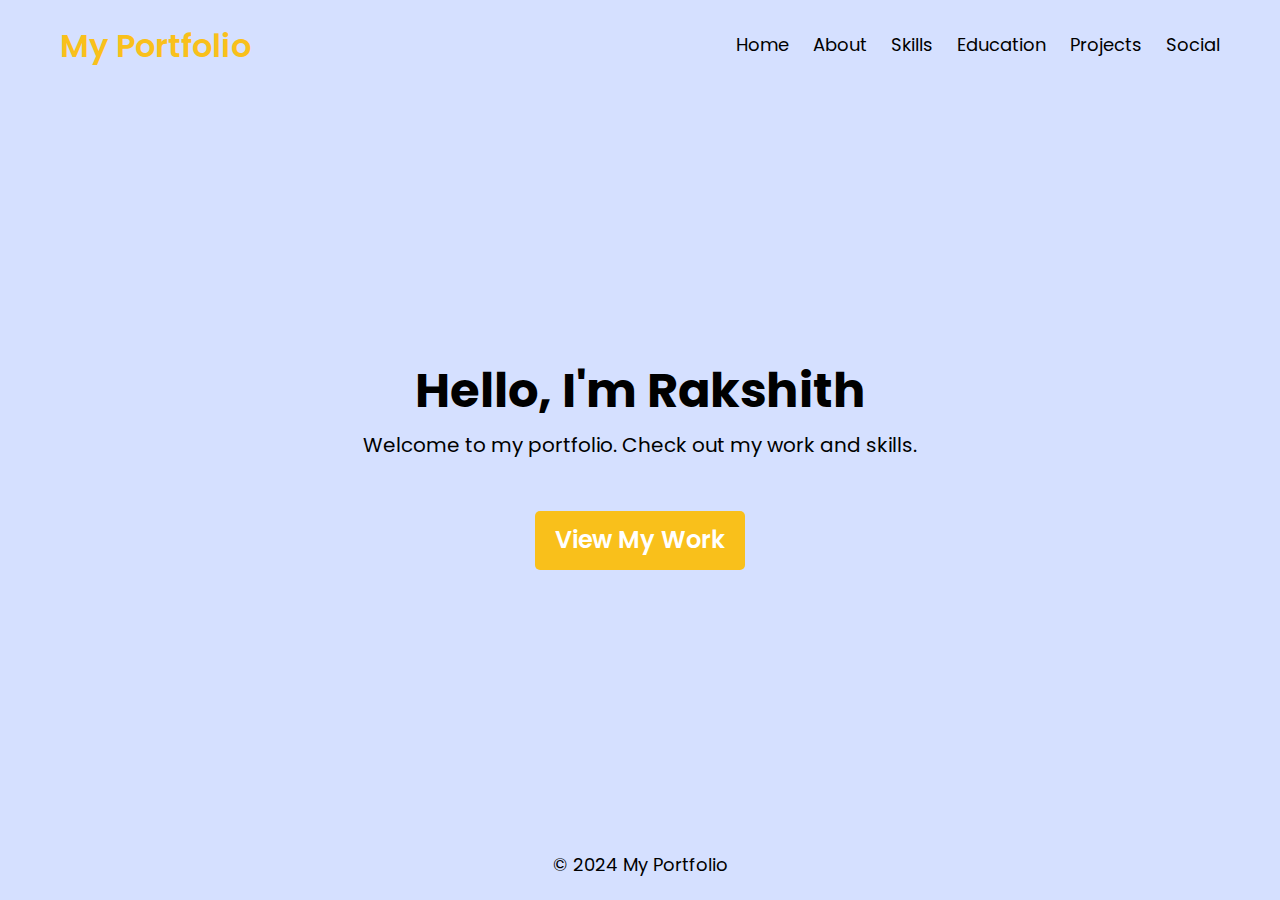
<file: index.html>
<!DOCTYPE html>
<html lang="en">

<head>
    <meta charset="UTF-8">
    <meta name="viewport" content="width=device-width, initial-scale=1.0">
    <title>My Modern Portfolio</title>
    <link href="https://fonts.googleapis.com/css2?family=Poppins:wght@400;600&display=swap" rel="stylesheet">
    <link rel="stylesheet" href="style.css">
</head>

<body>
    <header>
        <nav>
            <h1>My Portfolio</h1>
            <ul>
                <li><a href="index.html">Home</a></li>
                <li><a href="about.html">About</a></li>
                <li><a href="skills.html">Skills</a></li>
                <li><a href="education.html">Education</a></li>
                <li><a href="projects.html">Projects</a></li>
                <li><a href="social.html">Social</a></li>
            </ul>
        </nav>
    </header>

    <section id="home">
        <div class="hero-content">
            <h1 class="animated-text">Hello, I'm Rakshith</h1>
            <p class="animated-text">Welcome to my portfolio. Check out my work and skills.</p>
            <a href="projects.html" class="btn">View My Work</a>
        </div>
    </section>

    <!-- Other Sections will be included in separate HTML files like about.html, skills.html, etc. -->

    <footer>
        <p>&copy; 2024 My Portfolio</p>
       
    </footer>
</body>

</html>
</file>
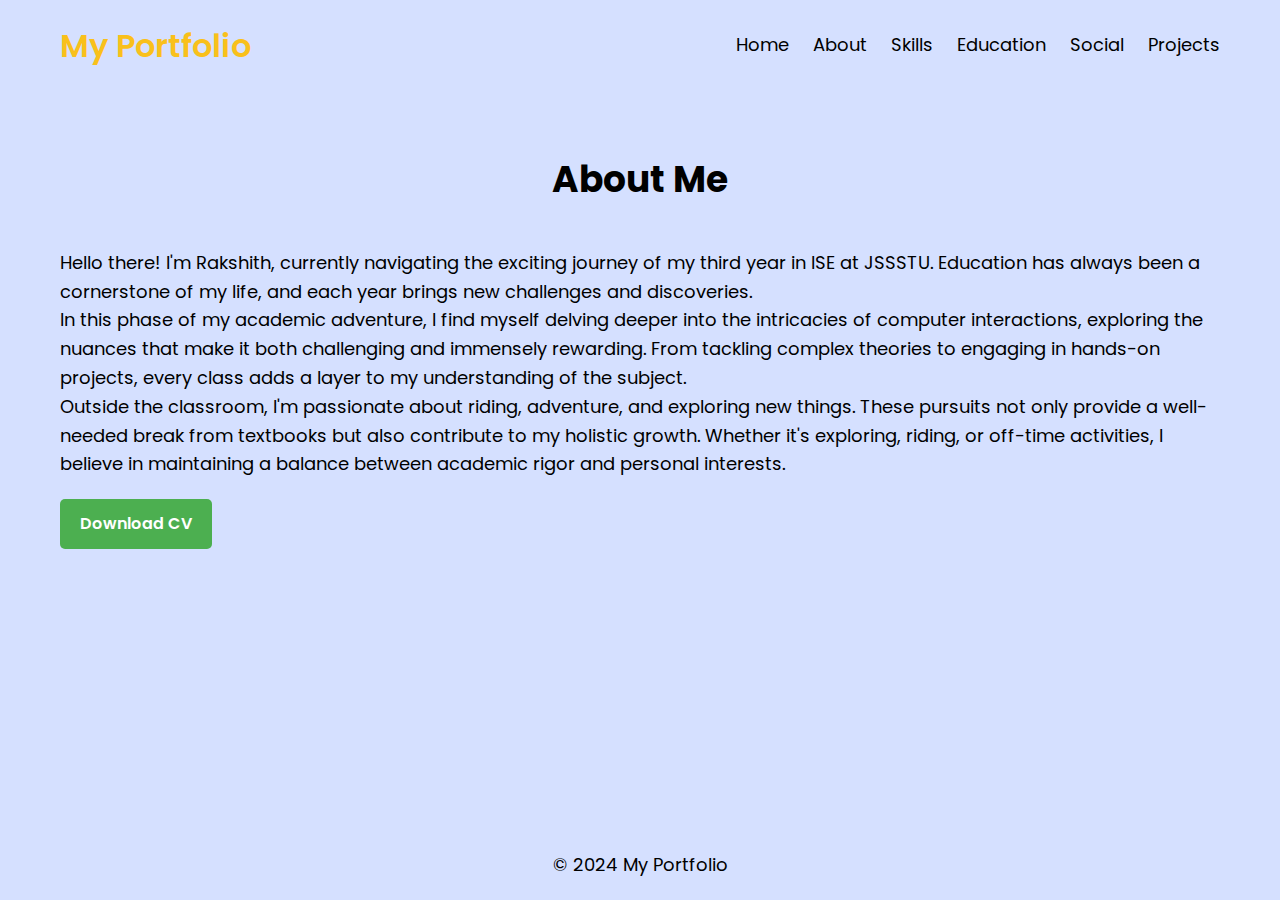
<file: about.html>
<!DOCTYPE html>
<html lang="en">

<head>
    <meta charset="UTF-8">
    <meta name="viewport" content="width=device-width, initial-scale=1.0">
    <title>About - My Portfolio</title>
    <link href="https://fonts.googleapis.com/css2?family=Poppins:wght@400;600&display=swap" rel="stylesheet">
    <link rel="stylesheet" href="style.css">
</head>

<body>
    <header>
        <nav>
            <h1>My Portfolio</h1>
            <ul>
                <li><a href="index.html">Home</a></li>
                <li><a href="about.html">About</a></li>
                <li><a href="skills.html">Skills</a></li>
                <li><a href="education.html">Education</a></li>
                <li><a href="social.html">Social</a></li>
                <li><a href="projects.html">Projects</a></li>
            </ul>
        </nav>
    </header>

    <section id="about" class="container">
        <h2>About Me</h2>
        <p>Hello there! I'm Rakshith, currently navigating the exciting journey of my third year in ISE at JSSSTU.
            Education has always been a cornerstone of my life, and each year brings new challenges and discoveries.</p>
        <p>In this phase of my academic adventure, I find myself delving deeper into the intricacies of computer
            interactions, exploring the nuances that make it both challenging and immensely rewarding. From tackling
            complex theories to engaging in hands-on projects, every class adds a layer to my understanding of the
            subject.</p>
        <p>Outside the classroom, I'm passionate about riding, adventure, and exploring new things. These pursuits not
            only provide a well-needed break from textbooks but also contribute to my holistic growth. Whether it's
            exploring, riding, or off-time activities, I believe in maintaining a balance between academic rigor and
            personal interests.</p>
        <a href="resume rakshith.docx" class="btn cv-btn" download>Download CV</a>
    </section>

    <footer>
        <p>&copy; 2024 My Portfolio</p>
    </footer>

</body>

</html>
</file>
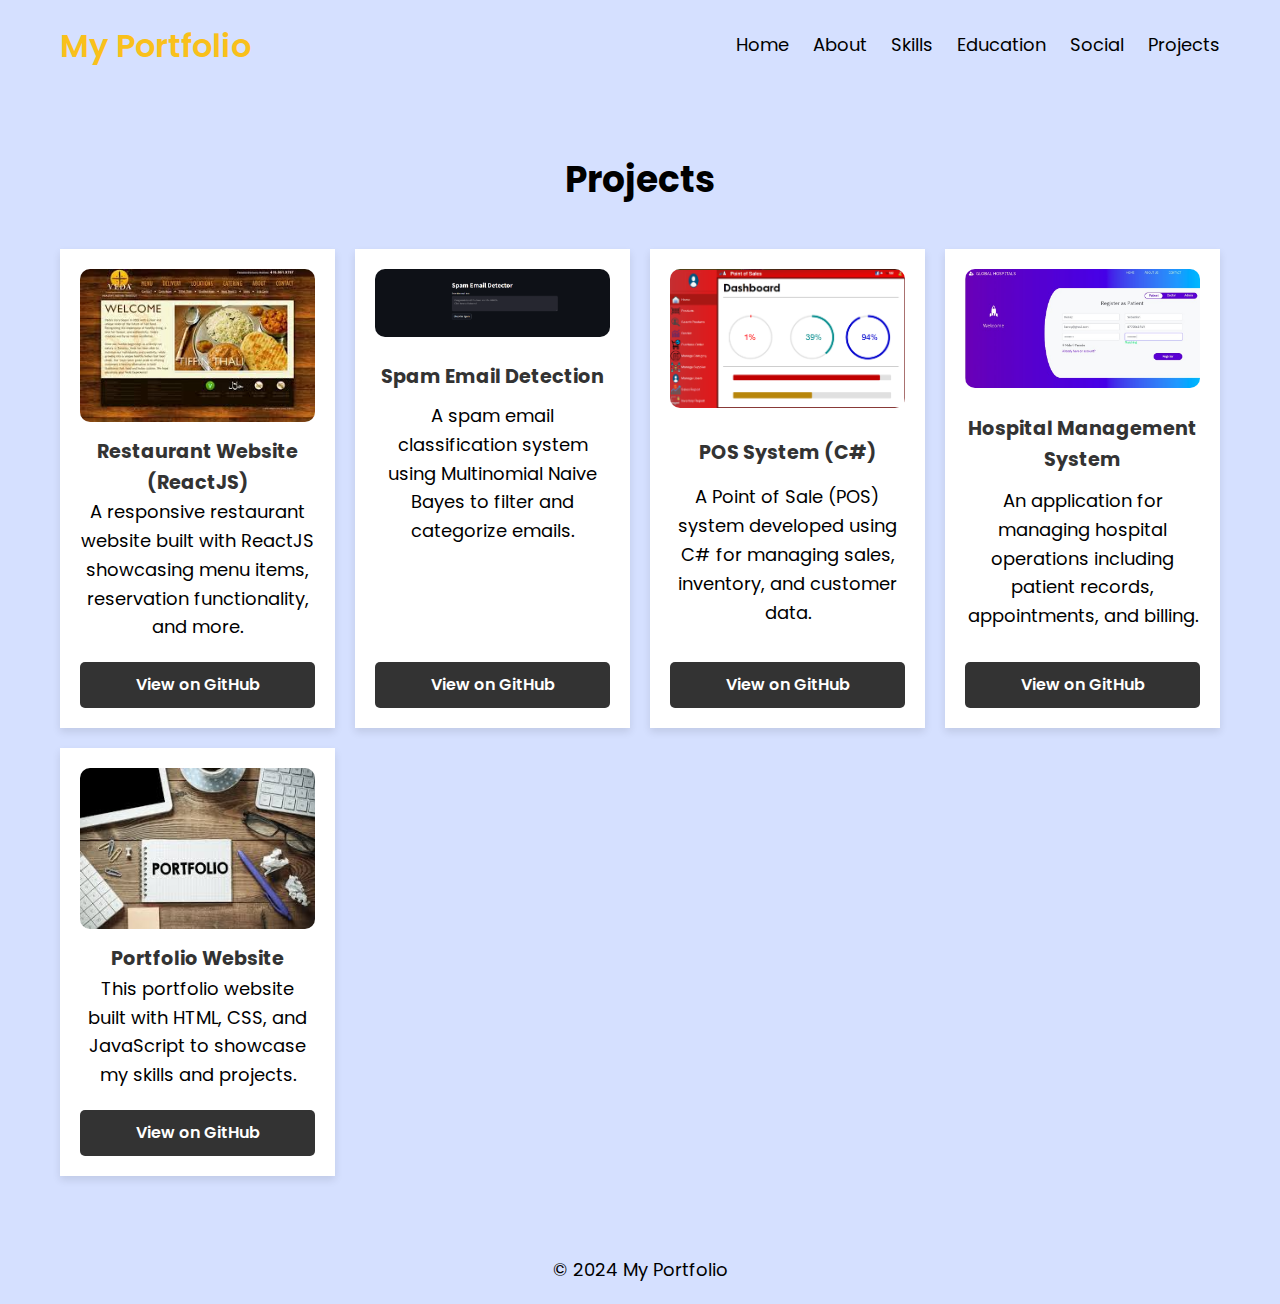
<file: projects.html>
<!DOCTYPE html>
<html lang="en">

<head>
    <meta charset="UTF-8">
    <meta name="viewport" content="width=device-width, initial-scale=1.0">
    <title>Projects - My Portfolio</title>
    <link href="https://fonts.googleapis.com/css2?family=Poppins:wght@400;600&display=swap" rel="stylesheet">
    <link rel="stylesheet" href="style.css">
</head>

<body>
    <header>
        <nav>
            <h1>My Portfolio</h1>
            <ul>
                <li><a href="index.html">Home</a></li>
                <li><a href="about.html">About</a></li>
                <li><a href="skills.html">Skills</a></li>
                <li><a href="education.html">Education</a></li>
                <li><a href="social.html">Social</a></li>
                <li><a href="projects.html">Projects</a></li>
            </ul>
        </nav>
    </header>

    <section id="projects" class="container">
        <h2>Projects</h2>
        <div class="grid">
            <div class="card">
                <img src="h7.jpg" alt="Restaurant Website">
                <h3>Restaurant Website (ReactJS)</h3>
                <p>A responsive restaurant website built with ReactJS showcasing menu items, reservation functionality,
                    and more.</p>
                <a href="https://github.com/Ahrakshith/Restuarantwebpage.github.io" class="btn github-btn">View on
                    GitHub</a>
            </div>
            <div class="card">
                <img src="h10.png" alt="Spam Email Detection">
                <h3>Spam Email Detection</h3>
                <p>A spam email classification system using Multinomial Naive Bayes to filter and categorize emails.</p>
                <br>
                <br>
                <br>
                <a href="https://github.com/Ahrakshith/spam-email-classification" class="btn github-btn">View on
                    GitHub</a>
            </div>
            <div class="card">
                <img src="h9.png" alt="POS System">
                <h3>POS System (C#)</h3>
                <p>A Point of Sale (POS) system developed using C# for managing sales, inventory, and customer data.</p>
                <a href="https://github.com/Ahrakshith/c-pos-" class="btn github-btn">View on GitHub</a>
            </div>
            <div class="card">
                <img src="H8.png" alt="Hospital Management System">
                <h3>Hospital Management System</h3>
                <p>An application for managing hospital operations including patient records, appointments, and billing.
                </p>
                <a href="https://github.com/Ahrakshith/Dbms" class="btn github-btn">View on
                    GitHub</a>
            </div>
            <div class="card">
                <img src="h3.png" alt="Portfolio Website">
                <h3>Portfolio Website</h3>
                <p>This portfolio website built with HTML, CSS, and JavaScript to showcase my skills and projects.</p>

                <a href="https://github.com/Ahrakshith/protfolio.github.io" class="btn github-btn">View on GitHub</a>
            </div>
        </div>
    </section>

    <footer>
        <p>&copy; 2024 My Portfolio</p>
    </footer>

</body>

</html>
</file>
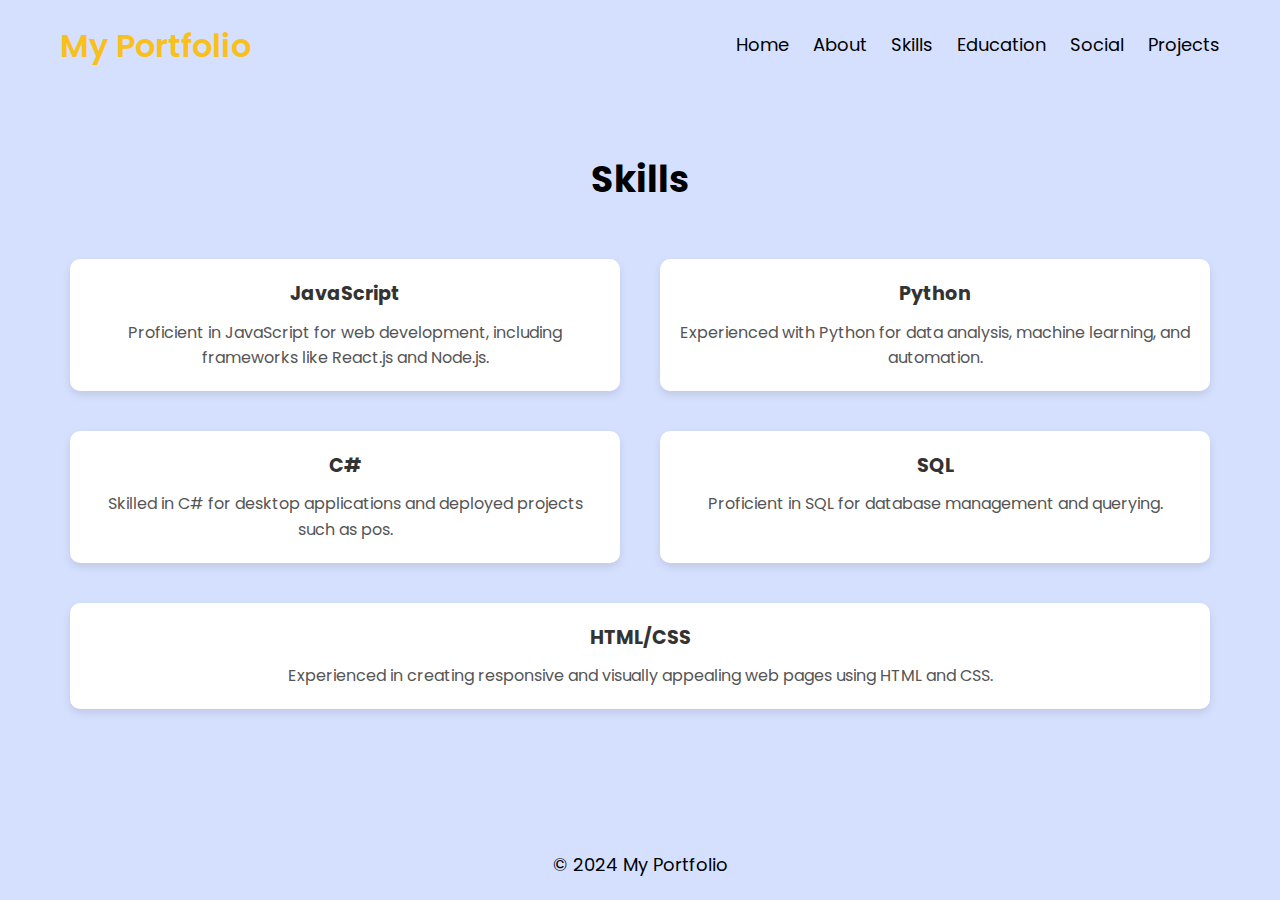
<file: skills.html>
<!DOCTYPE html>
<html lang="en">

<head>
    <meta charset="UTF-8">
    <meta name="viewport" content="width=device-width, initial-scale=1.0">
    <title>Skills - My Portfolio</title>
    <link href="https://fonts.googleapis.com/css2?family=Poppins:wght@400;600&display=swap" rel="stylesheet">
    <link rel="stylesheet" href="style.css">
</head>

<body>
    <header>
        <nav>
            <h1>My Portfolio</h1>
            <ul>
                <li><a href="index.html">Home</a></li>
                <li><a href="about.html">About</a></li>
                <li><a href="skills.html">Skills</a></li>
                <li><a href="education.html">Education</a></li>
                <li><a href="social.html">Social</a></li>
                <li><a href="projects.html">Projects</a></li>
            </ul>
        </nav>
    </header>

    <section id="skills" class="container">
        <h2>Skills</h2>
        <div class="skills-container">
            <div class="skill">
                <h3>JavaScript</h3>
                <p>Proficient in JavaScript for web development, including frameworks like React.js and Node.js.</p>
            </div>
            <div class="skill">
                <h3>Python</h3>
                <p>Experienced with Python for data analysis, machine learning, and automation.</p>
            </div>
            <div class="skill">
                <h3>C#</h3>
                <p>Skilled in C# for desktop applications and deployed projects such as pos.</p>
            </div>
            <div class="skill">
                <h3>SQL</h3>
                <p>Proficient in SQL for database management and querying.</p>
            </div>
            <div class="skill">
                <h3>HTML/CSS</h3>
                <p>Experienced in creating responsive and visually appealing web pages using HTML and CSS.</p>
            </div>
        </div>
    </section>

    <footer>
        <p>&copy; 2024 My Portfolio</p>
    </footer>

</body>

</html>
</file>
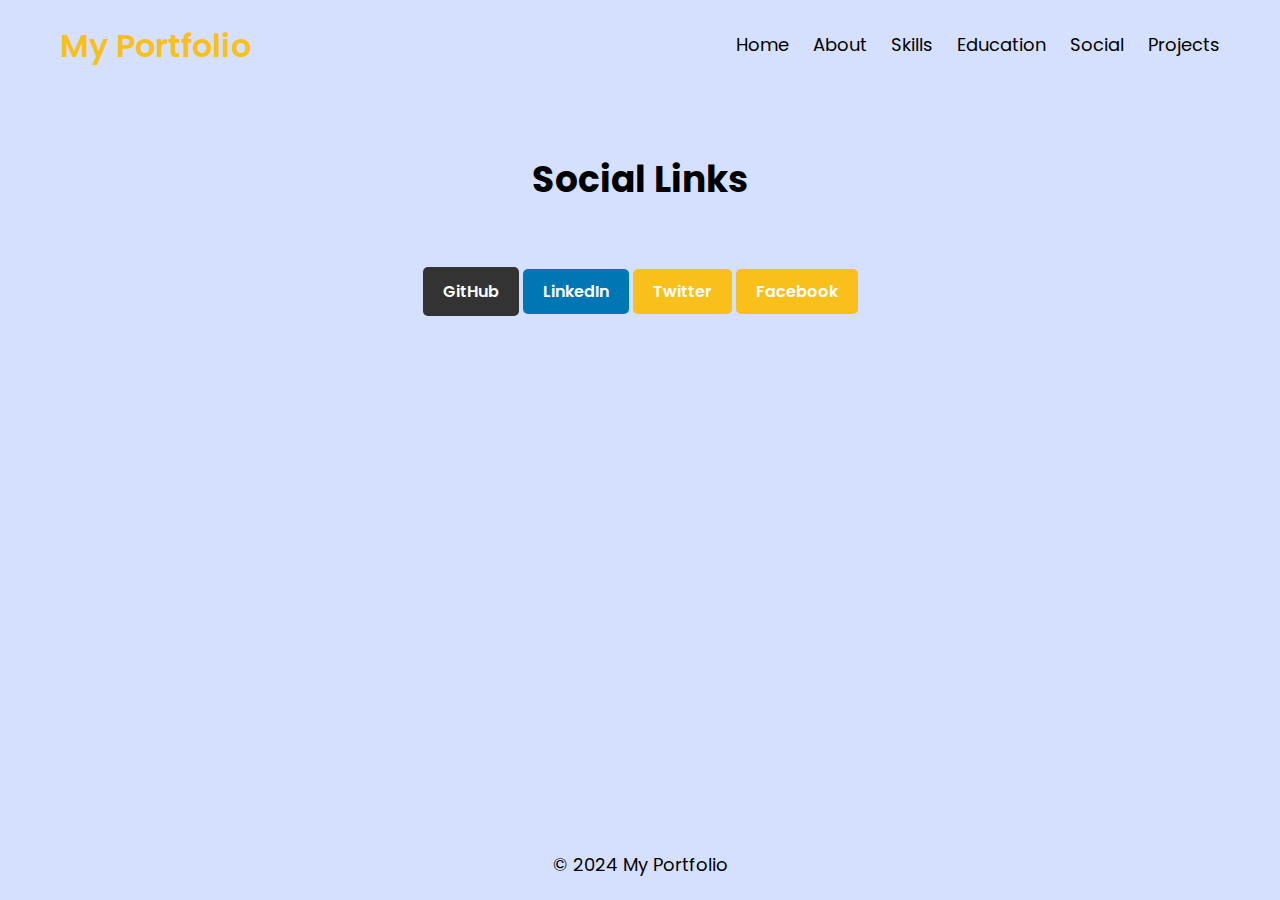
<file: social.html>
<!DOCTYPE html>
<html lang="en">

<head>
    <meta charset="UTF-8">
    <meta name="viewport" content="width=device-width, initial-scale=1.0">
    <title>Social - My Portfolio</title>
    <link href="https://fonts.googleapis.com/css2?family=Poppins:wght@400;600&display=swap" rel="stylesheet">
    <link rel="stylesheet" href="style.css">
</head>

<body>
    <header>
        <nav>
            <h1>My Portfolio</h1>
            <ul>
                <li><a href="index.html">Home</a></li>
                <li><a href="about.html">About</a></li>
                <li><a href="skills.html">Skills</a></li>
                <li><a href="education.html">Education</a></li>
                <li><a href="social.html">Social</a></li>
                <li><a href="projects.html">Projects</a></li>
            </ul>
        </nav>
    </header>

    <section id="social" class="container">
        <h2>Social Links</h2>
        <div class="links">
            <a href="https://github.com/Ahrakshith" target="_blank" class="social-github-btn">GitHub</a>
            <a href="https://linkedin.com/in/your-linkedin-username" target="_blank"
                class="btn linkedin-btn">LinkedIn</a>
            <a href="https://twitter.com/your-twitter-username" target="_blank" class="btn">Twitter</a>
            <a href="https://facebook.com/your-facebook-username" target="_blank" class="btn">Facebook</a>
        </div>
    </section>

    <footer>
        <p>&copy; 2024 My Portfolio</p>
    </footer>

</body>

</html>
</file>
<file: style.css>
* {

    margin: 0;
    padding: 0;
    box-sizing: border-box;
}

html,
body {
    height: 100%;
    display: flex;
    flex-direction: column;
}

body {
    display: flex;
    flex: 1;
    flex-direction: column;
    font-family: 'Poppins', sans-serif;
    line-height: 1.6;
    color: #333;
    background-color: #d5e0ff;
    /* White background */
}

/* Header Section */
header {
    background-color: #d5e0ff;
    /* Dark background color for header */
    padding: 20px 0;
}

nav h1 {
    color: #f9c01b;
    /* Header text color */
}

nav {
    display: flex;
    justify-content: space-between;
    align-items: center;
    max-width: 1200px;
    margin: 0 auto;
    padding: 0 20px;
}

nav h1 {
    color: #f9c01b;
    font-weight: 600;
    font-size: xx-large;
}

nav ul {
    list-style: none;
}

nav ul li {
    font-size: large;
    display: inline-block;
    margin-left: 20px;
}

nav ul li a {
    color: #000;
    text-decoration: none;
    font-weight: 400;
}

/* Section Padding */
section {
    padding: 60px 20px;
}

/* Container Setup */
.container {
    max-width: 1200px;
    margin: 0 auto;
    flex: 1;
}

/* Hero Section */
/* Hero Section */
#home {
    background-color:
        #d5e0ff;
    /* Vibrant color */
    height: 100vh;
    display: flex;
    justify-content: center;
    align-items: center;
    color: #000;
    font-size: x-large;
}

.hero-content h2,
.hero-content p {
    margin: 0;
    animation: fadeIn 2s ease-in-out;
}

.hero-content {
    text-align: center;
    /* Center the text */
}

.hero-content h2 {
    font-size: 48px;
    margin-bottom: 20px;
}

.hero-content p {
    font-size: 20px;
    margin-bottom: 30px;
}

/* Button Styling for CV Download */
.btn.cv-btn {
    background-color: #4CAF50;
    color: #fff;
    padding: 12px 20px;
    border-radius: 5px;
    text-decoration: none;
    font-weight: 600;
    transition: background-color 0.3s ease, transform 0.3s ease;
    display: inline-block;
    margin-top: 20px;
    text-align: center;
}

.btn.cv-btn:hover {
    background-color: #45a049;
    transform: scale(1.05);
}


.btn {
    display: inline-block;
    /* Center the button */
    background-color:
        #f9c01b;
    color: #fff;
    padding: 10px 20px;
    border: none;
    text-decoration: none;
    font-weight: 600;
    border-radius: 5px;
    transition: background-color 0.3s ease;
    margin-top: 20px;
    /* Add space above the button */
}

.btn:hover {
    background-color: #ff5722;
}


/* Section Titles */
h2 {
    font-size: 36px;
    margin-bottom: 40px;
    text-align: center;
    color: #000;
}

p {
    color: #000;
    font-size: large;
}

/* Skills and Education Containers */
.skills-container,
.education-container {
    display: flex;
    flex-wrap: wrap;
    gap: 20px;
    justify-content: center;
}

.skill,
.education-item {
    background-color: #fff;
    padding: 20px;
    border-radius: 10px;
    box-shadow: 0 4px 8px rgba(0, 0, 0, 0.1);
    text-align: center;
    flex: 1 1 calc(33.333% - 20px);
    margin: 10px;
}

.skill h3,
.education-item h3 {
    font-size: 1.2rem;
    color: #333;
    margin-bottom: 10px;
}

.skill p,
.education-item p {
    font-size: 1rem;
    color: #555;
}

/* Grid for Projects Section */
.grid {
    display: grid;
    grid-template-columns: repeat(auto-fill, minmax(250px, 1fr));
    gap: 20px;
}

/* Card Styles for Projects */
.card {
    background-color: #fff;
    padding: 20px;
    box-shadow: 0 4px 8px rgba(0, 0, 0, 0.1);
    transition: transform 0.3s ease;
    text-align: center;
}

.card:hover {
    transform: translateY(-10px);
}

.card img {
    max-width: 100%;
    height: auto;
    border-radius: 10px;
    margin-bottom: 15px;
}

.card h3 {
    font-size: 1.2rem;
    color: #333;
}

/* Responsive Grid Adjustments */
@media screen and (max-width: 768px) {
    .grid {
        grid-template-columns: repeat(2, 1fr);
    }
}

@media screen and (max-width: 480px) {
    .grid {
        grid-template-columns: 1fr;
    }
}

/* Footer Styling */
footer {
    margin-bottom: 0;
    background-color: #d5e0ff;
    padding: 20px;
    text-align: center;
    color: #fff;
}

/* Contact Form Styles */
input[type=text],
textarea {
    width: 100%;
    padding: 12px 20px;
    margin: 8px 0;
    box-sizing: border-box;
    border-radius: 10px;
    border: 1px solid #ccc;
}

textarea {
    height: 150px;
}

/* Links Section Styles */
#links {
    background-color: #fff;
    padding: 40px 20px;
    border-radius: 10px;
    box-shadow: 0 4px 8px rgba(0, 0, 0, 0.1);
    margin: auto;
}

#links h2 {
    font-size: 36px;
    margin-bottom: 20px;
    text-align: center;
    color: #333;
}

#links .links {
    display: flex;
    justify-content: center;
    gap: 20px;
    margin-top: 20px;
}

#links .btn {
    display: inline-block;
    padding: 12px 20px;
    border-radius: 5px;
    text-decoration: none;
    font-weight: 600;
    transition: background-color 0.3s ease, transform 0.3s ease;
}

#links .btn:hover {
    transform: translateY(-5px);
}

.cv-btn {
    background-color: #4CAF50;
    /* Green */
    color: #fff;
}

.cv-btn:hover {
    background-color: #45a049;
}

.social-github-btn {
    display: inline-block;
    padding: 12px 20px;
    border-radius: 5px;
    text-decoration: none;
    font-weight: 600;
    transition: background-color 0.3s ease, transform 0.3s ease;
    background-color: #333;
    /* Dark Gray */
    color: #fff;
}

.github-btn:hover {
    background-color: #000;
}

.linkedin-btn {
    background-color: #0077b5;
    /* LinkedIn Blue */
    color: #fff;
}

.linkedin-btn:hover {
    background-color: #005582;
}

/* Project Card Specific Styling */
.card {
    height: 80%;
    background-color: #fff;
    padding: 20px;
    box-shadow: 0 4px 8px rgba(0, 0, 0, 0.1);
    transition: transform 0.3s ease;
    text-align: center;
    display: flex;
    flex-direction: column;
    justify-content: space-between;
    height: 100%;
}

.project-card .card-content {

    flex: 1;
    display: flex;
    flex-direction: column;
    justify-content: space-between;
}

.project-card img {
    max-width: 100%;
    height: auto;
    border-radius: 10px;
    margin-bottom: 15px;
}

/* Styling for GitHub Button */
.github-btn {

    background-color: #333;
    /* Dark Gray */
    color: #fff;
    padding: 10px 20px;
    border-radius: 5px;
    text-decoration: none;
    font-weight: 600;
    transition: background-color 0.3s ease, transform 0.3s ease;
    margin-top: 20px;
    /* Space between button and content */
    text-align: center;
    width: 100%;
    /* Ensures button takes full width */
}

.github-btn:hover {
    background-color: #000;
    /* Black on hover */
    transform: translateY(-5px);
    /* Slight lift on hover */
}

/* Ensure project cards are consistent in height */
.grid {
    display: grid;
    grid-template-columns: repeat(auto-fill, minmax(250px, 1fr));
    gap: 20px;
    align-items: stretch;
    /* Ensures all project cards stretch to the same height */
}


/* Animations */
@keyframes fadeIn {
    from {
        opacity: 0;
        transform: translateY(20px);
    }

    to {
        opacity: 1;
        transform: translateY(0);
    }
}
</file>
